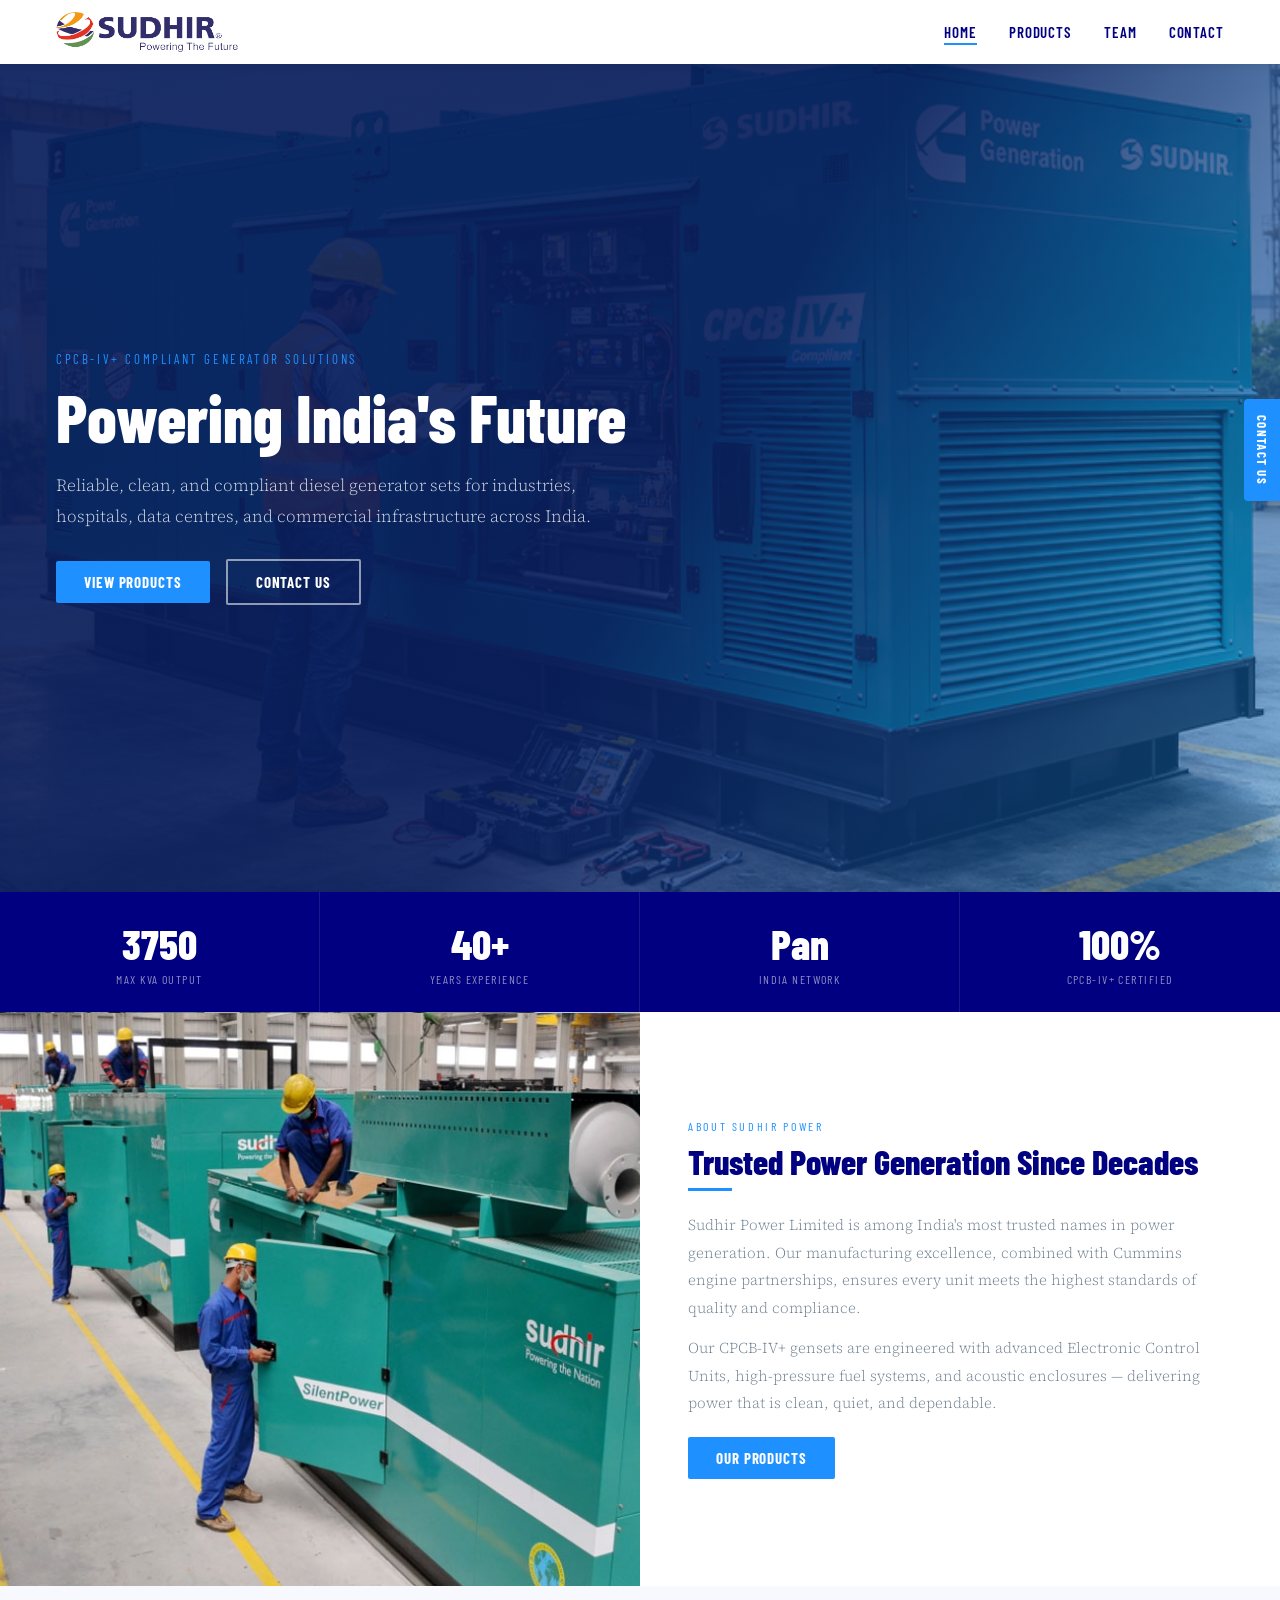
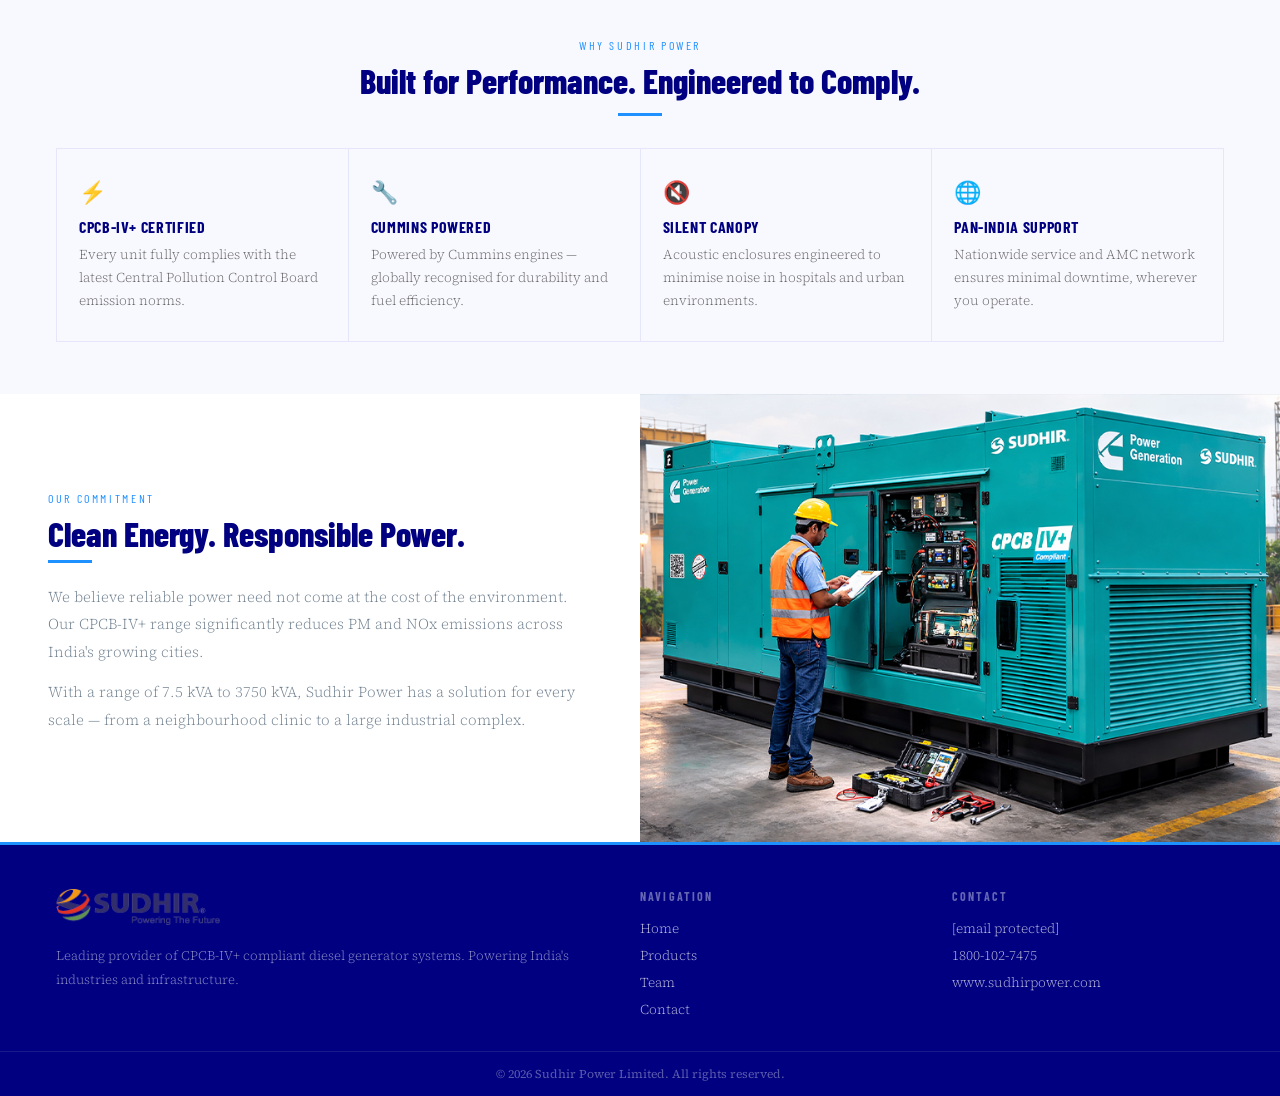
<file: index.html>
<!DOCTYPE html>
<html lang="en">
<head>
  <title>Sudhir Power | Home</title>
  <meta name="viewport" content="width=device-width,initial-scale=1.0">
  <link rel="icon" type="image/png" href="4.png">
  <link href="https://fonts.googleapis.com/css2?family=Barlow+Condensed:wght@400;600;700;800&family=Source+Serif+4:ital,wght@0,300;0,400;0,600;1,300&display=swap" rel="stylesheet">
  <link rel="stylesheet" href="style.css">
  <style>
    .hero {
      height: 92vh; margin-top: 64px;
      background: linear-gradient(120deg, rgba(10,31,92,.93) 52%, rgba(26,143,227,.45)),
                  url('1.jpg') center/cover no-repeat;
      display: flex; align-items: center; padding: 0 56px;
    }
    .hero-label { font-family: 'Barlow Condensed', sans-serif; font-size: 13px; letter-spacing: .2em; text-transform: uppercase; color: var(--accent); margin-bottom: 14px; }
    .hero h1 { font-size: 66px; margin-bottom: 18px; }
    .hero p { font-size: 17px; color: rgba(255,255,255,.82); line-height: 1.78; font-weight: 300; max-width: 600px; margin-bottom: 28px; }
    .btn-out { background: transparent; border: 2px solid rgba(255,255,255,.55); margin-left: 12px; }
    .btn-out:hover { background: rgba(255,255,255,.08); }
    .stats { display: grid; grid-template-columns: repeat(4,1fr); background: var(--navy); }
    .stat { padding: 26px 16px; text-align: center; border-right: 1px solid rgba(255,255,255,.1); }
    .stat:last-child { border-right: none; }
    .stat-n { font-family: 'Barlow Condensed', sans-serif; font-size: 42px; font-weight: 800; color: #fff; }
    .stat-l { font-family: 'Barlow Condensed', sans-serif; font-size: 12px; letter-spacing: .12em; text-transform: uppercase; color: rgba(255,255,255,.55); margin-top: 4px; }
    .grid4 { display: grid; grid-template-columns: repeat(4,1fr); border-top: 1px solid var(--border); border-left: 1px solid var(--border); }
    @media (max-width: 800px) {
      .hero { padding: 0 22px; }
      .hero h1 { font-size: 40px; }
      .stats { grid-template-columns: 1fr 1fr; }
      .grid4 { grid-template-columns: 1fr 1fr; }
    }
  </style>
</head>
<body>

  <nav>
    <img src="3.png" alt="Sudhir Power">
    <ul>
      <li><a href="index.html" class="active">Home</a></li>
      <li><a href="products.html">Products</a></li>
      <li><a href="team.html">Team</a></li>
      <li><a href="contact.html">Contact</a></li>
    </ul>
  </nav>

  <div class="hero">
    <div>
      <div class="hero-label">CPCB-IV+ Compliant Generator Solutions</div>
      <h1>Powering India's Future</h1>
      <p>Reliable, clean, and compliant diesel generator sets for industries, hospitals, data centres, and commercial infrastructure across India.</p>
      <a href="products.html" class="btn">View Products</a>
      <a href="contact.html" class="btn btn-out">Contact Us</a>
    </div>
  </div>

  <div class="stats">
    <div class="stat"><div class="stat-n">3750</div><div class="stat-l">Max kVA Output</div></div>
    <div class="stat"><div class="stat-n">40+</div><div class="stat-l">Years Experience</div></div>
    <div class="stat"><div class="stat-n">Pan</div><div class="stat-l">India Network</div></div>
    <div class="stat"><div class="stat-n">100%</div><div class="stat-l">CPCB-IV+ Certified</div></div>
  </div>

  <div class="two">
    <img src="2.jpg" alt="Manufacturing">
    <div class="col">
      <div class="lbl">About Sudhir Power</div>
      <h2>Trusted Power Generation Since Decades</h2>
      <div class="bar" style="margin-bottom:20px;"></div>
      <p>Sudhir Power Limited is among India's most trusted names in power generation. Our manufacturing excellence, combined with Cummins engine partnerships, ensures every unit meets the highest standards of quality and compliance.</p>
      <p>Our CPCB-IV+ gensets are engineered with advanced Electronic Control Units, high-pressure fuel systems, and acoustic enclosures — delivering power that is clean, quiet, and dependable.</p>
      <a href="products.html" class="btn" style="align-self:flex-start; margin-top:8px;">Our Products</a>
    </div>
  </div>

  <div class="sec off">
    <div class="sec-hd">
      <div class="lbl">Why Sudhir Power</div>
      <h2>Built for Performance. Engineered to Comply.</h2>
      <div class="bar" style="margin:12px auto 0;"></div>
    </div>
    <div class="grid4">
      <div class="gc"><div class="gc-icon">⚡</div><h3>CPCB-IV+ Certified</h3><p>Every unit fully complies with the latest Central Pollution Control Board emission norms.</p></div>
      <div class="gc"><div class="gc-icon">🔧</div><h3>Cummins Powered</h3><p>Powered by Cummins engines — globally recognised for durability and fuel efficiency.</p></div>
      <div class="gc"><div class="gc-icon">🔇</div><h3>Silent Canopy</h3><p>Acoustic enclosures engineered to minimise noise in hospitals and urban environments.</p></div>
      <div class="gc"><div class="gc-icon">🌐</div><h3>Pan-India Support</h3><p>Nationwide service and AMC network ensures minimal downtime, wherever you operate.</p></div>
    </div>
  </div>

  <div class="two">
    <div class="col">
      <div class="lbl">Our Commitment</div>
      <h2>Clean Energy. Responsible Power.</h2>
      <div class="bar" style="margin-bottom:20px;"></div>
      <p>We believe reliable power need not come at the cost of the environment. Our CPCB-IV+ range significantly reduces PM and NOx emissions across India's growing cities.</p>
      <p>With a range of 7.5 kVA to 3750 kVA, Sudhir Power has a solution for every scale — from a neighbourhood clinic to a large industrial complex.</p>
    </div>
    <img src="1.jpg" alt="CPCB IV+ Generator">
  </div>

  <footer>
    <div class="ft">
      <div class="ft-brand">
        <img src="3.png" alt="Sudhir Power">
        <p>Leading provider of CPCB-IV+ compliant diesel generator systems. Powering India's industries and infrastructure.</p>
      </div>
      <div class="ft-col">
        <h4>Navigation</h4>
        <a href="index.html">Home</a>
        <a href="products.html">Products</a>
        <a href="team.html">Team</a>
        <a href="contact.html">Contact</a>
      </div>
      <div class="ft-col">
        <h4>Contact</h4>
        <p><a href="/cdn-cgi/l/email-protection" class="__cf_email__" data-cfemail="c1a8afa7ae81b2b4a5a9a8b3b1aeb6a4b3efa2aeac">[email&#160;protected]</a></p>
        <p>1800-102-7475</p>
        <p>www.sudhirpower.com</p>
      </div>
    </div>
    <div class="fb">© 2026 Sudhir Power Limited. All rights reserved.</div>
  </footer>

  <a class="sticky" href="contact.html">Contact Us</a>

<script>
    const statEls  = document.querySelectorAll(".stat-n");
    const statData = [
      { end: 3750, suffix: "" },
      { end: 40,   suffix: "+" },
      { end: 0,    suffix: "", display: "Pan" },
      { end: 100,  suffix: "%" }
    ];
    for (let i = 0; i < statEls.length; i++) {
      const item = statData[i];
      if (item.display !== undefined) continue;
      let count = 0;
      const step = Math.ceil(item.end / 60);
      const timer = setInterval(() => {
        count += step;
        if (count >= item.end) { count = item.end; clearInterval(timer); }
        statEls[i].textContent = count + item.suffix;
      }, 20);
    }
  </script>

</body>
</html>
</file>
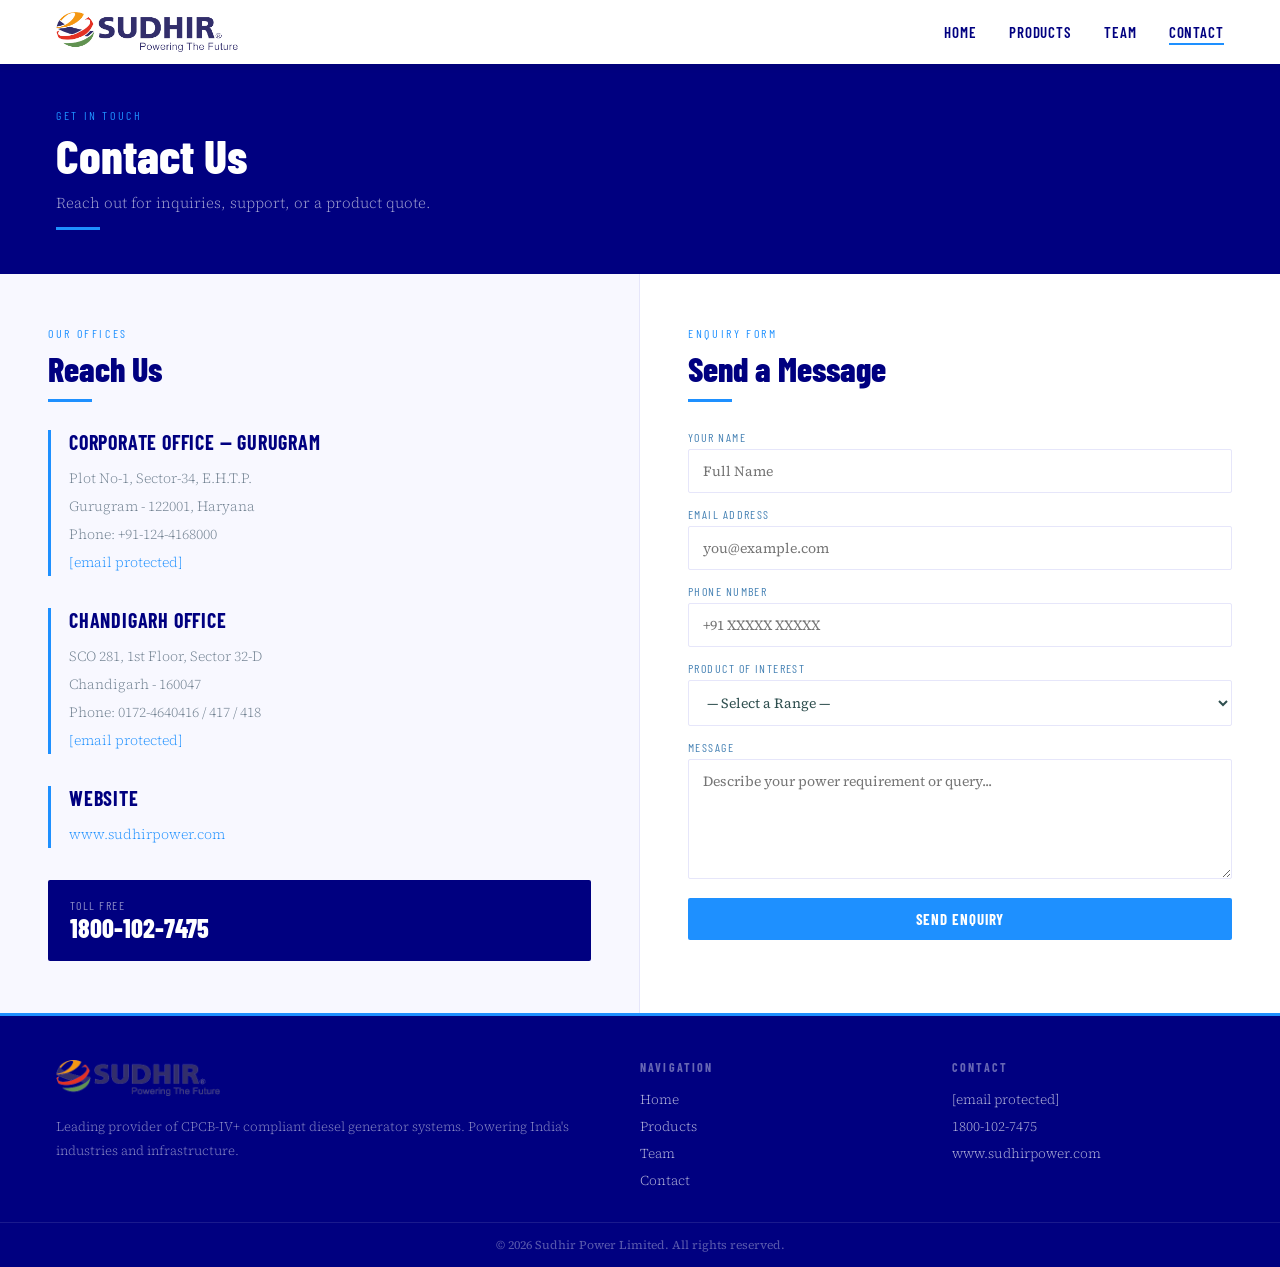
<file: contact.html>
<!DOCTYPE html>
<html lang="en">
<head>
  <title>Sudhir Power | Contact</title>
  <meta name="viewport" content="width=device-width,initial-scale=1.0">
  <link rel="icon" type="image/png" href="4.png">
  <link href="https://fonts.googleapis.com/css2?family=Barlow+Condensed:wght@400;600;700;800&family=Source+Serif+4:ital,wght@0,300;0,400;0,600;1,300&display=swap" rel="stylesheet">
  <link rel="stylesheet" href="style.css">
  <style>
    .contact-body { display: grid; grid-template-columns: 1fr 1fr; }
    .offices { padding: 52px 48px; background: var(--off); border-right: 1px solid var(--border); }
    .office-block { border-left: 3px solid var(--accent); padding-left: 18px; margin-bottom: 32px; }
    .office-block h3 { font-family: 'Barlow Condensed', sans-serif; font-size: 20px; font-weight: 700; color: var(--navy); margin-bottom: 10px; text-transform: uppercase; letter-spacing: .04em; }
    .office-block p { font-size: 14px; line-height: 2; font-weight: 300; color: slategray; }
    .office-block a { color: var(--accent); text-decoration: none; font-size: 14px; }
    .hotline { display: flex; align-items: center; gap: 14px; background: var(--navy); padding: 18px 22px; border-radius: 2px; margin-top: 8px; }
    .hotline-num { font-family: 'Barlow Condensed', sans-serif; font-size: 26px; font-weight: 800; color: #fff; }
    .hotline-lbl { font-family: 'Barlow Condensed', sans-serif; font-size: 12px; letter-spacing: .12em; text-transform: uppercase; color: rgba(255,255,255,.55); }
    .form-side { padding: 52px 48px; }
    .form-side label { font-family: 'Barlow Condensed', sans-serif; font-size: 12px; letter-spacing: .12em; text-transform: uppercase; color: steelblue; display: block; margin-bottom: 5px; }
    .form-side input, .form-side textarea, .form-side select {
      width: 100%; padding: 11px 14px; border: 1px solid var(--border); border-radius: 2px;
      font-family: 'Source Serif 4', serif; font-size: 14px; color: var(--text);
      background: #fff; margin-bottom: 14px; outline: none; transition: border-color .2s;
    }
    .form-side input:focus, .form-side textarea:focus, .form-side select:focus { border-color: var(--accent); }
    .form-side textarea { height: 120px; resize: vertical; }
    .btn { width: 100%; }
    @media (max-width: 800px) {
      .contact-body { grid-template-columns: 1fr; }
      .offices, .form-side { padding: 36px 20px; }
    }
  </style>
</head>
<body>

  <nav>
    <img src="3.png" alt="Sudhir Power">
    <ul>
      <li><a href="index.html">Home</a></li>
      <li><a href="products.html">Products</a></li>
      <li><a href="team.html">Team</a></li>
      <li><a href="contact.html" class="active">Contact</a></li>
    </ul>
  </nav>

  <div class="page-hero">
    <div class="lbl">Get In Touch</div>
    <h1>Contact Us</h1>
    <p class="ph-sub">Reach out for inquiries, support, or a product quote.</p>
    <div class="ph-bar"></div>
  </div>

  <div class="contact-body">

    <div class="offices">
      <div class="lbl">Our Offices</div>
      <h2>Reach Us</h2>
      <div class="bar" style="margin:10px 0 28px;"></div>

      <div class="office-block">
        <h3>Corporate Office — Gurugram</h3>
        <p>Plot No-1, Sector-34, E.H.T.P.<br>Gurugram - 122001, Haryana<br>Phone: +91-124-4168000<br><a href="/cdn-cgi/l/email-protection#670e090108271412030f0e1517081002154904080a"><span class="__cf_email__" data-cfemail="aec7c0c8c1eedddbcac6c7dcdec1d9cbdc80cdc1c3">[email&#160;protected]</span></a></p>
      </div>
      <div class="office-block">
        <h3>Chandigarh Office</h3>
        <p>SCO 281, 1st Floor, Sector 32-D<br>Chandigarh - 160047<br>Phone: 0172-4640416 / 417 / 418<br><a href="/cdn-cgi/l/email-protection#94f7fcf5faf0fdf3f5e6fcd4e7e1f0fcfde6e4fbe3f1e6baf7fbf9"><span class="__cf_email__" data-cfemail="02616a636c666b6563706a427177666a6b70726d7567702c616d6f">[email&#160;protected]</span></a></p>
      </div>
      <div class="office-block">
        <h3>Website</h3>
        <p><a href="http://www.sudhirpower.com" target="_blank">www.sudhirpower.com</a></p>
      </div>

      <div class="hotline">
        <div>
          <div class="hotline-lbl">Toll Free</div>
          <div class="hotline-num">1800-102-7475</div>
        </div>
      </div>
    </div>

    <div class="form-side">
      <div class="lbl">Enquiry Form</div>
      <h2>Send a Message</h2>
      <div class="bar" style="margin:10px 0 28px;"></div>

      <label>Your Name</label>
      <input type="text" placeholder="Full Name">
      <label>Email Address</label>
      <input type="email" placeholder="you@example.com">
      <label>Phone Number</label>
      <input type="tel" placeholder="+91 XXXXX XXXXX">
      <label>Product of Interest</label>
      <select>
        <option value="">— Select a Range —</option>
        <option>7.5 - 63 kVA (Small / Residential)</option>
        <option>82.5 - 250 kVA (Commercial)</option>
        <option>320 - 750 kVA (Industrial)</option>
        <option>1000 - 3750 kVA (Heavy Industrial)</option>
        <option>Service / AMC Enquiry</option>
      </select>
      <label>Message</label>
      <textarea placeholder="Describe your power requirement or query..."></textarea>
      <button class="btn" type="button" onclick="handleSubmit()">Send Enquiry</button>

<script>
  function handleSubmit() {
    alert("✅ Thank you! Your enquiry has been submitted successfully.\nOur team will get back to you shortly.");
  }
</script>
    </div>

  </div>

  <footer>
    <div class="ft">
      <div class="ft-brand">
        <img src="3.png" alt="Sudhir Power">
        <p>Leading provider of CPCB-IV+ compliant diesel generator systems. Powering India's industries and infrastructure.</p>
      </div>
      <div class="ft-col">
        <h4>Navigation</h4>
        <a href="index.html">Home</a>
        <a href="products.html">Products</a>
        <a href="team.html">Team</a>
        <a href="contact.html">Contact</a>
      </div>
      <div class="ft-col">
        <h4>Contact</h4>
        <p><a href="/cdn-cgi/l/email-protection" class="__cf_email__" data-cfemail="10797e767f50636574787962607f6775623e737f7d">[email&#160;protected]</a></p>
        <p>1800-102-7475</p>
        <p>www.sudhirpower.com</p>
       </div>
    </div>
    <div class="fb">© 2026 Sudhir Power Limited. All rights reserved.</div>
  </footer>

</body>
</html>
</file>
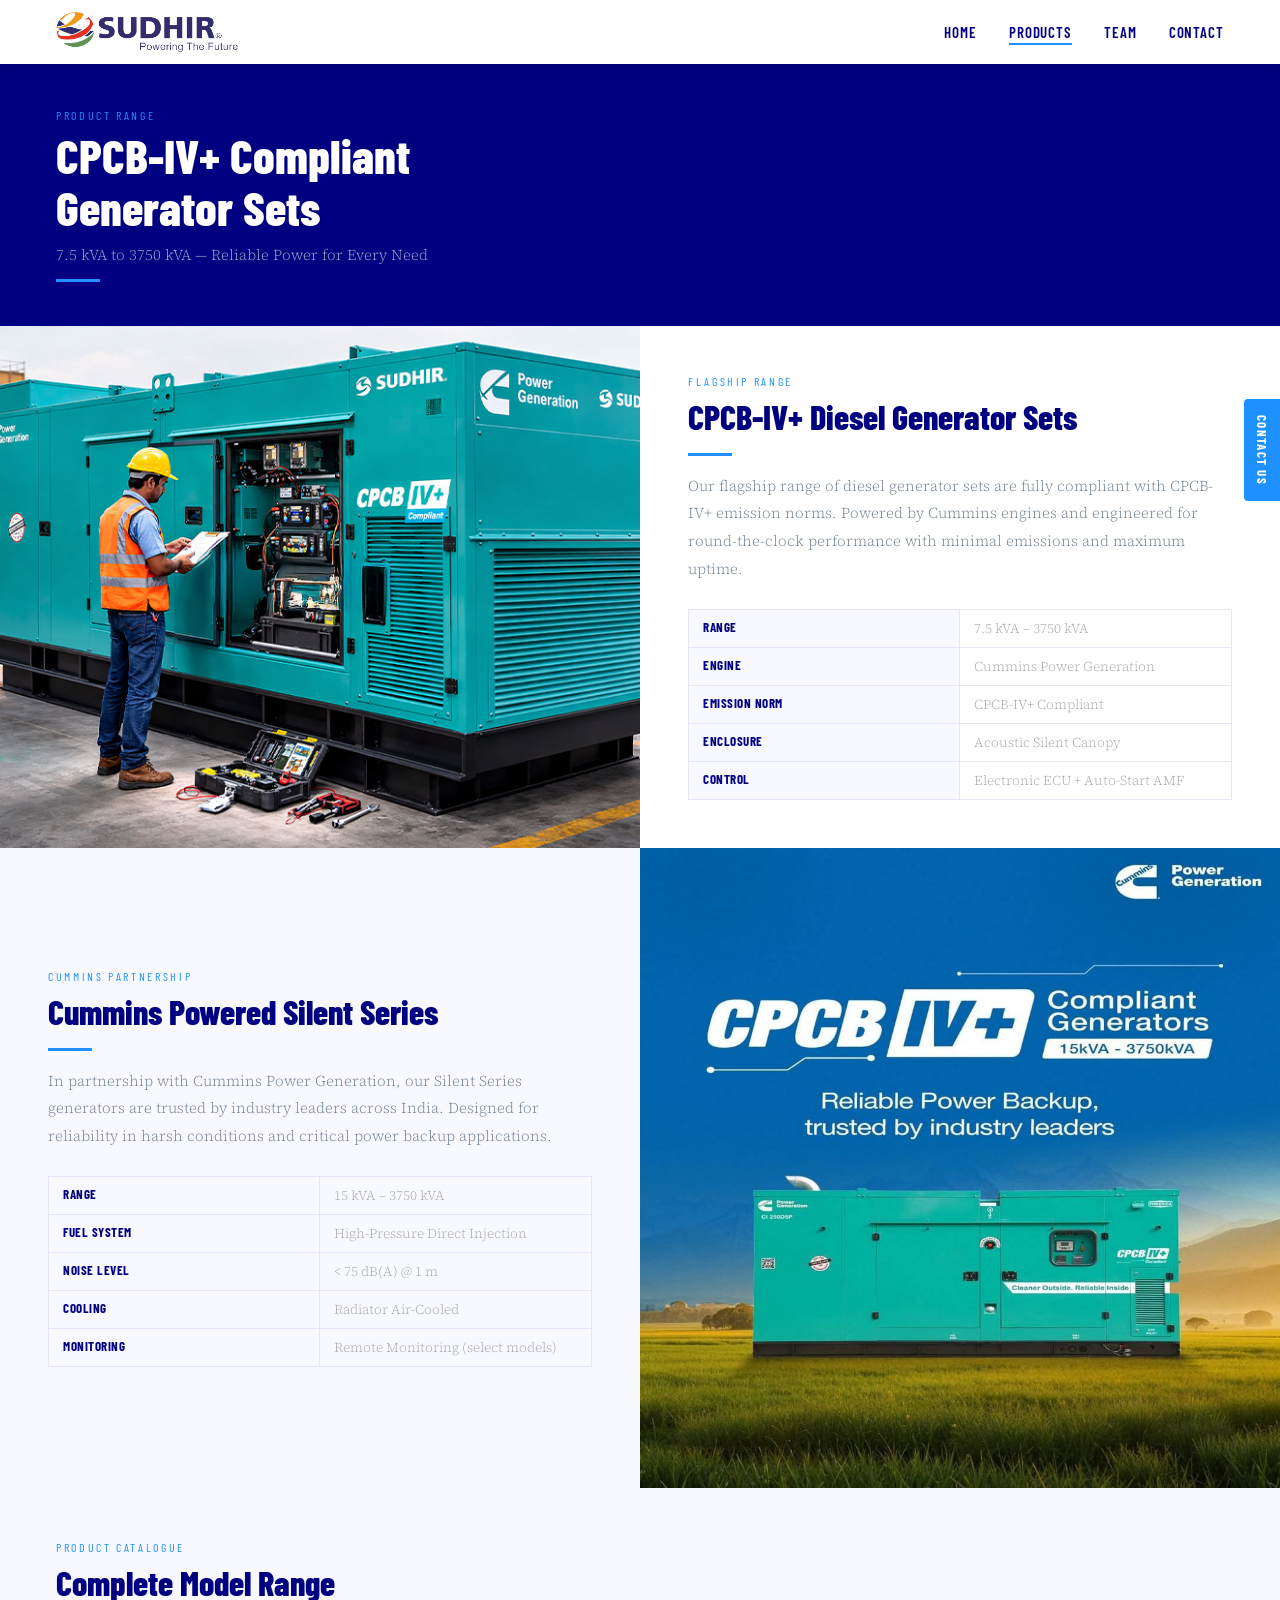
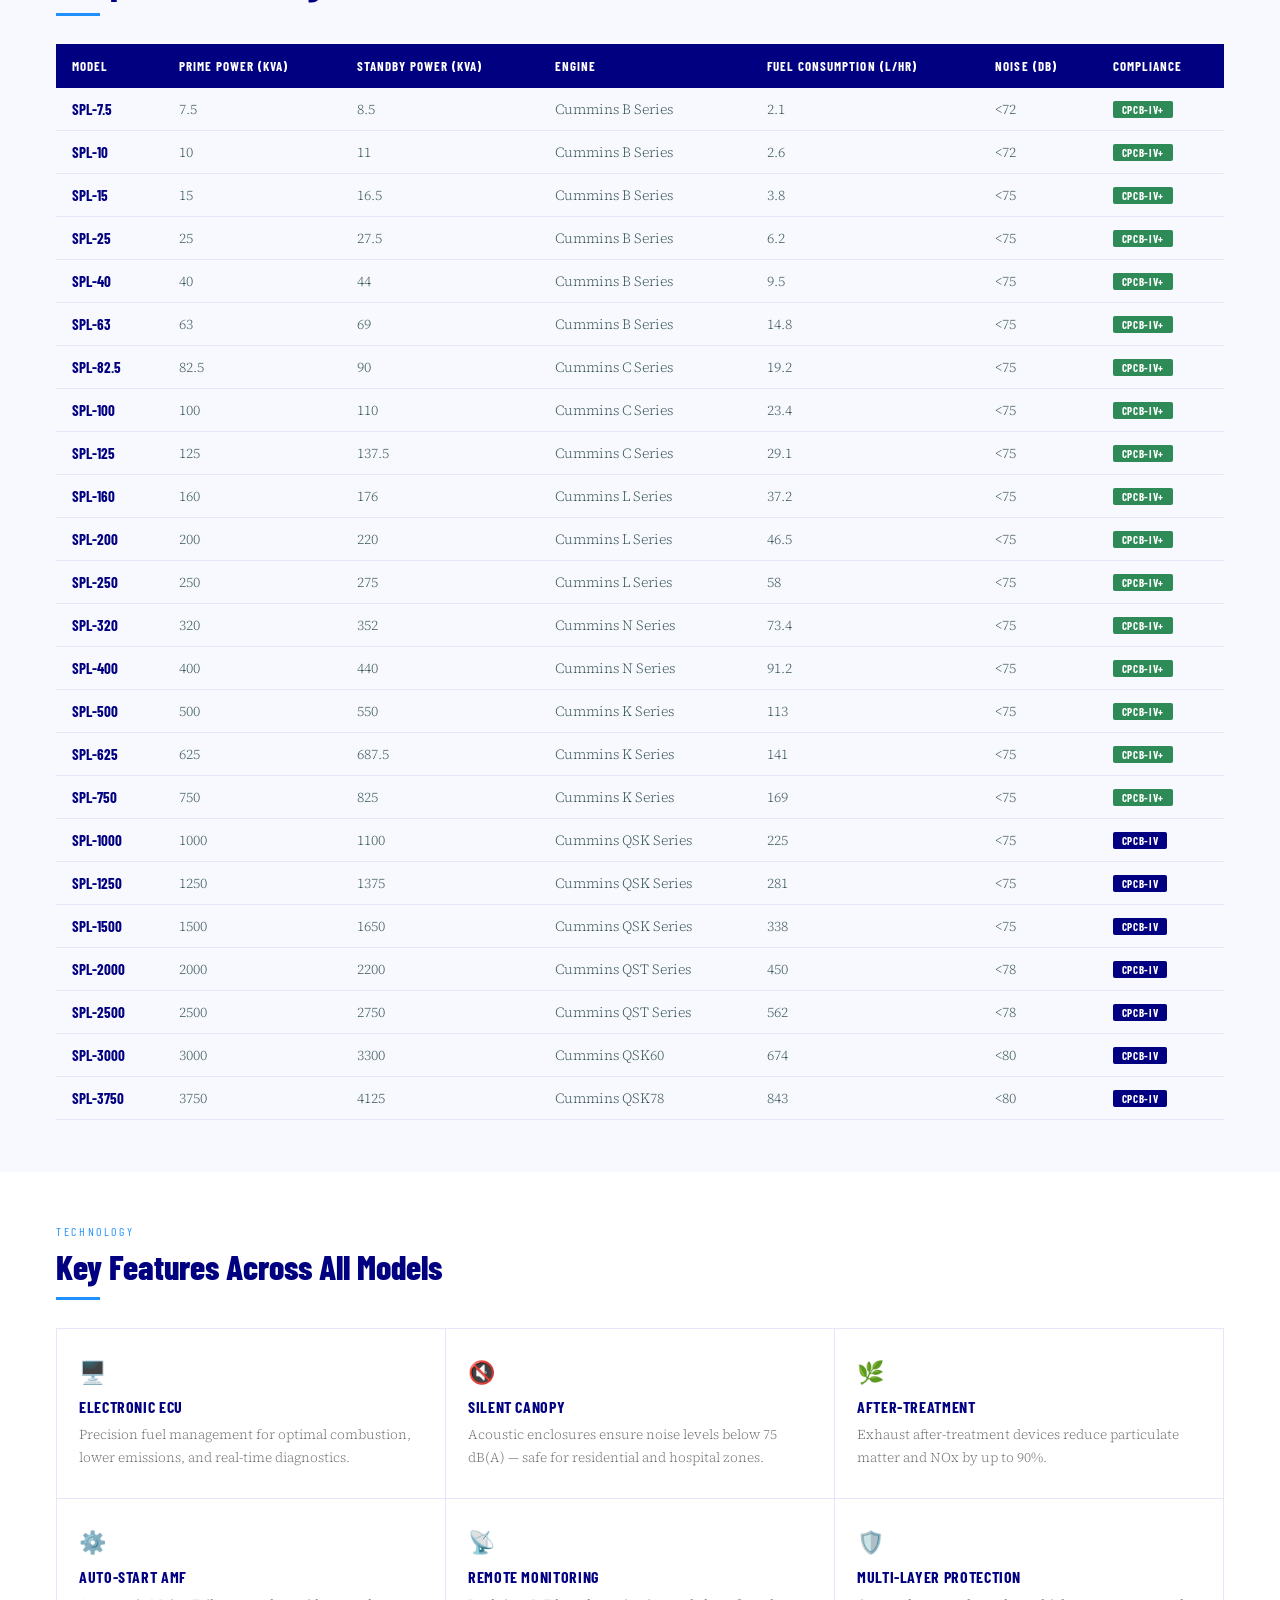
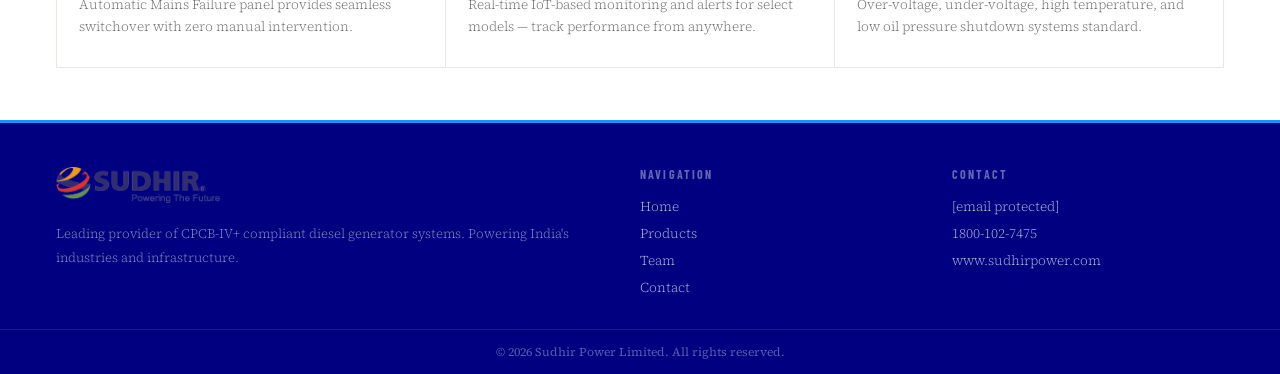
<file: products.html>
<!DOCTYPE html>
<html lang="en">
<head>
  <title>Sudhir Power | Products</title>
  <meta name="viewport" content="width=device-width,initial-scale=1.0">
  <link rel="icon" type="image/png" href="4.png">
  <link href="https://fonts.googleapis.com/css2?family=Barlow+Condensed:wght@400;600;700;800&family=Source+Serif+4:ital,wght@0,300;0,400;0,600;1,300&display=swap" rel="stylesheet">
  <link rel="stylesheet" href="style.css">
  <style>
    /* Spec table */
    .spec-list { margin-top: 14px; border: 1px solid var(--border); }
    .spec-row { display: grid; grid-template-columns: 1fr 1fr; border-bottom: 1px solid var(--border); }
    .spec-row:last-child { border-bottom: none; }
    .spec-key { padding: 9px 14px; font-family: 'Barlow Condensed', sans-serif; font-size: 13px; font-weight: 700; letter-spacing: .04em; text-transform: uppercase; background: var(--off); color: var(--navy); border-right: 1px solid var(--border); }
    .spec-val { padding: 9px 14px; font-size: 13.5px; color: darkgray; font-weight: 300; }

    /* Catalogue table */
    .cat-wrap { overflow-x: auto; }
    table { width: 100%; border-collapse: collapse; font-size: 14px; }
    thead { background: var(--navy); }
    thead th { font-family: 'Barlow Condensed', sans-serif; font-size: 13px; font-weight: 700; letter-spacing: .08em; text-transform: uppercase; color: #fff; padding: 14px 16px; text-align: left; white-space: nowrap; }
    tbody tr:nth-child(even) { background: var(--off); }
    tbody tr:hover { background: aliceblue; }
    tbody td { padding: 11px 16px; border-bottom: 1px solid var(--border); font-weight: 300; white-space: nowrap; }
    tbody td:first-child { font-family: 'Barlow Condensed', sans-serif; font-weight: 700; font-size: 15px; color: var(--navy); }

    /* Feature grid */
    .grid3 { display: grid; grid-template-columns: repeat(3,1fr); border-top: 1px solid var(--border); border-left: 1px solid var(--border); }
    @media (max-width: 800px) { .grid3 { grid-template-columns: 1fr 1fr; } }
  </style>
</head>
<body>

  <nav>
    <img src="3.png" alt="Sudhir Power">
    <ul>
      <li><a href="index.html">Home</a></li>
      <li><a href="products.html" class="active">Products</a></li>
      <li><a href="team.html">Team</a></li>
      <li><a href="contact.html">Contact</a></li>
    </ul>
  </nav>

  <div class="page-hero">
    <div class="lbl">Product Range</div>
    <h1>CPCB-IV+ Compliant<br>Generator Sets</h1>
    <p class="ph-sub">7.5 kVA to 3750 kVA — Reliable Power for Every Need</p>
    <div class="ph-bar"></div>
  </div>

  <div class="two">
    <img src="1.jpg" alt="CPCB IV+ Generator">
    <div class="col">
      <div class="lbl">Flagship Range</div>
      <h2>CPCB-IV+ Diesel Generator Sets</h2>
      <div class="bar" style="margin:10px 0 16px;"></div>
      <p>Our flagship range of diesel generator sets are fully compliant with CPCB-IV+ emission norms. Powered by Cummins engines and engineered for round-the-clock performance with minimal emissions and maximum uptime.</p>
      <div class="spec-list">
        <div class="spec-row"><div class="spec-key">Range</div><div class="spec-val">7.5 kVA – 3750 kVA</div></div>
        <div class="spec-row"><div class="spec-key">Engine</div><div class="spec-val">Cummins Power Generation</div></div>
        <div class="spec-row"><div class="spec-key">Emission Norm</div><div class="spec-val">CPCB-IV+ Compliant</div></div>
        <div class="spec-row"><div class="spec-key">Enclosure</div><div class="spec-val">Acoustic Silent Canopy</div></div>
        <div class="spec-row"><div class="spec-key">Control</div><div class="spec-val">Electronic ECU + Auto-Start AMF</div></div>
      </div>
    </div>
  </div>

  <div class="two">
    <div class="col off">
      <div class="lbl">Cummins Partnership</div>
      <h2>Cummins Powered Silent Series</h2>
      <div class="bar" style="margin:10px 0 16px;"></div>
      <p>In partnership with Cummins Power Generation, our Silent Series generators are trusted by industry leaders across India. Designed for reliability in harsh conditions and critical power backup applications.</p>
      <div class="spec-list">
        <div class="spec-row"><div class="spec-key">Range</div><div class="spec-val">15 kVA – 3750 kVA</div></div>
        <div class="spec-row"><div class="spec-key">Fuel System</div><div class="spec-val">High-Pressure Direct Injection</div></div>
        <div class="spec-row"><div class="spec-key">Noise Level</div><div class="spec-val">&lt; 75 dB(A) @ 1 m</div></div>
        <div class="spec-row"><div class="spec-key">Cooling</div><div class="spec-val">Radiator Air-Cooled</div></div>
        <div class="spec-row"><div class="spec-key">Monitoring</div><div class="spec-val">Remote Monitoring (select models)</div></div>
      </div>
    </div>
    <img src="5.jpeg" alt="Cummins Powered Range">
  </div>

  <div class="sec off">
    <div class="lbl">Product Catalogue</div>
    <h2>Complete Model Range</h2>
    <div class="bar" style="margin:10px 0 28px;"></div>
    <div class="cat-wrap">
      <table>
        <thead>
          <tr><th>Model</th><th>Prime Power (kVA)</th><th>Standby Power (kVA)</th><th>Engine</th><th>Fuel Consumption (L/hr)</th><th>Noise (dB)</th><th>Compliance</th></tr>
        </thead>
        <tbody id="catalogue-body"></tbody>
      </table>
    </div>
  </div>

  <div class="sec">
    <div class="lbl">Technology</div>
    <h2>Key Features Across All Models</h2>
    <div class="bar" style="margin:10px 0 28px;"></div>
    <div class="grid3">
      <div class="gc"><div class="gc-icon">🖥️</div><h3>Electronic ECU</h3><p>Precision fuel management for optimal combustion, lower emissions, and real-time diagnostics.</p></div>
      <div class="gc"><div class="gc-icon">🔇</div><h3>Silent Canopy</h3><p>Acoustic enclosures ensure noise levels below 75 dB(A) — safe for residential and hospital zones.</p></div>
      <div class="gc"><div class="gc-icon">🌿</div><h3>After-Treatment</h3><p>Exhaust after-treatment devices reduce particulate matter and NOx by up to 90%.</p></div>
      <div class="gc"><div class="gc-icon">⚙️</div><h3>Auto-Start AMF</h3><p>Automatic Mains Failure panel provides seamless switchover with zero manual intervention.</p></div>
      <div class="gc"><div class="gc-icon">📡</div><h3>Remote Monitoring</h3><p>Real-time IoT-based monitoring and alerts for select models — track performance from anywhere.</p></div>
      <div class="gc"><div class="gc-icon">🛡️</div><h3>Multi-Layer Protection</h3><p>Over-voltage, under-voltage, high temperature, and low oil pressure shutdown systems standard.</p></div>
    </div>
  </div>

  <footer>
    <div class="ft">
      <div class="ft-brand">
        <img src="3.png" alt="Sudhir Power">
        <p>Leading provider of CPCB-IV+ compliant diesel generator systems. Powering India's industries and infrastructure.</p>
      </div>
      <div class="ft-col">
        <h4>Navigation</h4>
        <a href="index.html">Home</a>
        <a href="products.html">Products</a>
        <a href="team.html">Team</a>
        <a href="contact.html">Contact</a>
      </div>
      <div class="ft-col">
        <h4>Contact</h4>
        <p><a href="/cdn-cgi/l/email-protection" class="__cf_email__" data-cfemail="fa93949c95ba898f9e9293888a958d9f88d4999597">[email&#160;protected]</a></p>
        <p>1800-102-7475</p>
        <p>www.sudhirpower.com</p>
      </div>
    </div>
        <div class="fb">© 2026 Sudhir Power Limited. All rights reserved.</div>
  </footer>

  <a class="sticky" href="contact.html">Contact Us</a>

  <script>
    const products = [
      { model: "SPL-7.5",   prime: 7.5,   standby: 8.5,   engine: "Cummins B Series",   fuel: 2.1,   noise: 72, compliance: "CPCB-IV+" },
      { model: "SPL-10",    prime: 10,    standby: 11,    engine: "Cummins B Series",   fuel: 2.6,   noise: 72, compliance: "CPCB-IV+" },
      { model: "SPL-15",    prime: 15,    standby: 16.5,  engine: "Cummins B Series",   fuel: 3.8,   noise: 75, compliance: "CPCB-IV+" },
      { model: "SPL-25",    prime: 25,    standby: 27.5,  engine: "Cummins B Series",   fuel: 6.2,   noise: 75, compliance: "CPCB-IV+" },
      { model: "SPL-40",    prime: 40,    standby: 44,    engine: "Cummins B Series",   fuel: 9.5,   noise: 75, compliance: "CPCB-IV+" },
      { model: "SPL-63",    prime: 63,    standby: 69,    engine: "Cummins B Series",   fuel: 14.8,  noise: 75, compliance: "CPCB-IV+" },
      { model: "SPL-82.5",  prime: 82.5,  standby: 90,    engine: "Cummins C Series",   fuel: 19.2,  noise: 75, compliance: "CPCB-IV+" },
      { model: "SPL-100",   prime: 100,   standby: 110,   engine: "Cummins C Series",   fuel: 23.4,  noise: 75, compliance: "CPCB-IV+" },
      { model: "SPL-125",   prime: 125,   standby: 137.5, engine: "Cummins C Series",   fuel: 29.1,  noise: 75, compliance: "CPCB-IV+" },
      { model: "SPL-160",   prime: 160,   standby: 176,   engine: "Cummins L Series",   fuel: 37.2,  noise: 75, compliance: "CPCB-IV+" },
      { model: "SPL-200",   prime: 200,   standby: 220,   engine: "Cummins L Series",   fuel: 46.5,  noise: 75, compliance: "CPCB-IV+" },
      { model: "SPL-250",   prime: 250,   standby: 275,   engine: "Cummins L Series",   fuel: 58.0,  noise: 75, compliance: "CPCB-IV+" },
      { model: "SPL-320",   prime: 320,   standby: 352,   engine: "Cummins N Series",   fuel: 73.4,  noise: 75, compliance: "CPCB-IV+" },
      { model: "SPL-400",   prime: 400,   standby: 440,   engine: "Cummins N Series",   fuel: 91.2,  noise: 75, compliance: "CPCB-IV+" },
      { model: "SPL-500",   prime: 500,   standby: 550,   engine: "Cummins K Series",   fuel: 113.0, noise: 75, compliance: "CPCB-IV+" },
      { model: "SPL-625",   prime: 625,   standby: 687.5, engine: "Cummins K Series",   fuel: 141.0, noise: 75, compliance: "CPCB-IV+" },
      { model: "SPL-750",   prime: 750,   standby: 825,   engine: "Cummins K Series",   fuel: 169.0, noise: 75, compliance: "CPCB-IV+" },
      { model: "SPL-1000",  prime: 1000,  standby: 1100,  engine: "Cummins QSK Series", fuel: 225.0, noise: 75, compliance: "CPCB-IV"  },
      { model: "SPL-1250",  prime: 1250,  standby: 1375,  engine: "Cummins QSK Series", fuel: 281.0, noise: 75, compliance: "CPCB-IV"  },
      { model: "SPL-1500",  prime: 1500,  standby: 1650,  engine: "Cummins QSK Series", fuel: 338.0, noise: 75, compliance: "CPCB-IV"  },
      { model: "SPL-2000",  prime: 2000,  standby: 2200,  engine: "Cummins QST Series", fuel: 450.0, noise: 78, compliance: "CPCB-IV"  },
      { model: "SPL-2500",  prime: 2500,  standby: 2750,  engine: "Cummins QST Series", fuel: 562.0, noise: 78, compliance: "CPCB-IV"  },
      { model: "SPL-3000",  prime: 3000,  standby: 3300,  engine: "Cummins QSK60",      fuel: 674.0, noise: 80, compliance: "CPCB-IV"  },
      { model: "SPL-3750",  prime: 3750,  standby: 4125,  engine: "Cummins QSK78",      fuel: 843.0, noise: 80, compliance: "CPCB-IV"  },
    ];

    const tbody = document.getElementById("catalogue-body");
    tbody.innerHTML = products.map(p => {
      const isPlus = p.compliance === "CPCB-IV+";
      const badge = `<span class="badge${isPlus ? " green" : ""}">${p.compliance}</span>`;
      return `<tr>
        <td>${p.model}</td>
        <td>${p.prime}</td>
        <td>${p.standby}</td>
        <td>${p.engine}</td>
        <td>${p.fuel}</td>
        <td>&lt;${p.noise}</td>
        <td>${badge}</td>
      </tr>`;
    }).join("");
  </script>

</body>
</html>
</file>
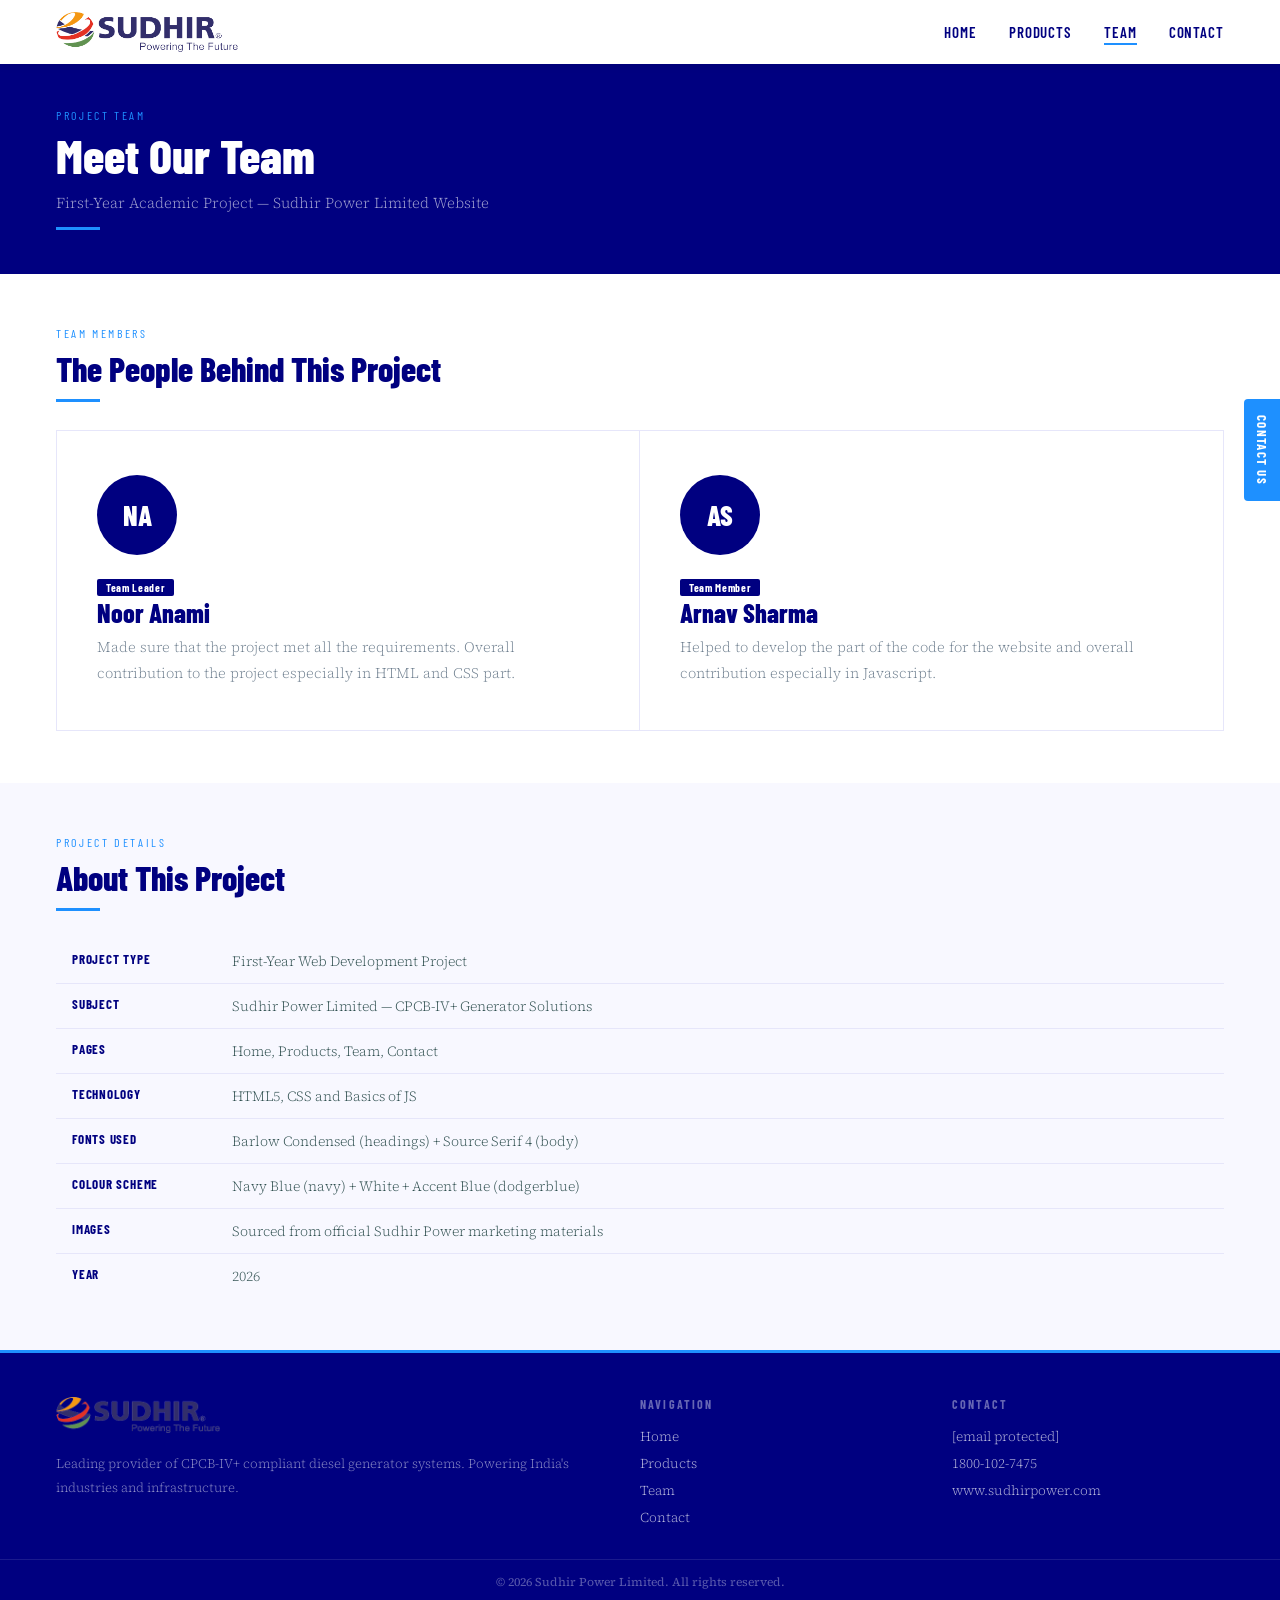
<file: team.html>
<!DOCTYPE html>
<html lang="en">
<head>
  <title>Sudhir Power | Team</title>
  <meta name="viewport" content="width=device-width,initial-scale=1.0">
  <link rel="icon" type="image/png" href="4.png">
  <link href="https://fonts.googleapis.com/css2?family=Barlow+Condensed:wght@400;600;700;800&family=Source+Serif+4:ital,wght@0,300;0,400;0,600;1,300&display=swap" rel="stylesheet">
  <link rel="stylesheet" href="style.css">
  <style>
    .team-grid { display: grid; grid-template-columns: 1fr 1fr; border: 1px solid var(--border); }
    .member { padding: 44px 40px; border-right: 1px solid var(--border); }
    .member:last-child { border-right: none; }
    .avatar {
      width: 80px; height: 80px; border-radius: 50%;
      background: var(--navy); display: flex; align-items: center; justify-content: center;
      font-family: 'Barlow Condensed', sans-serif; font-size: 28px; font-weight: 800;
      color: #fff; margin-bottom: 20px;
    }
    .member h3 { font-family: 'Barlow Condensed', sans-serif; font-size: 26px; font-weight: 800; color: var(--navy); margin-bottom: 6px; }
    .member p { font-size: 14.5px; line-height: 1.8; color: slategray; font-weight: 300; }
    .proj-table { width: 100%; border-collapse: collapse; margin-top: 8px; }
    .proj-table tr { border-bottom: 1px solid var(--border); }
    .proj-table tr:last-child { border-bottom: none; }
    .proj-table td { padding: 12px 16px; font-size: 14px; font-weight: 300; vertical-align: top; }
    .proj-table td:first-child { font-family: 'Barlow Condensed', sans-serif; font-weight: 700; font-size: 13px; letter-spacing: .06em; text-transform: uppercase; color: var(--navy); background: var(--off); width: 160px; white-space: nowrap; }
    @media (max-width: 800px) {
      .team-grid { grid-template-columns: 1fr; }
      .member { border-right: none; border-bottom: 1px solid var(--border); }
    }
  </style>
</head>
<body>

  <nav>
    <img src="3.png" alt="Sudhir Power">
    <ul>
      <li><a href="index.html">Home</a></li>
      <li><a href="products.html">Products</a></li>
      <li><a href="team.html" class="active">Team</a></li>
      <li><a href="contact.html">Contact</a></li>
    </ul>
  </nav>

  <div class="page-hero">
    <div class="lbl">Project Team</div>
    <h1>Meet Our Team</h1>
    <p class="ph-sub">First-Year Academic Project — Sudhir Power Limited Website</p>
    <div class="ph-bar"></div>
  </div>

  <div class="sec">
    <div class="lbl">Team Members</div>
    <h2>The People Behind This Project</h2>
    <div class="bar" style="margin:10px 0 28px;"></div>
    <div class="team-grid">
      <div class="member">
        <div class="avatar">NA</div>
        <span class="badge">Team Leader</span>
        <h3>Noor Anami</h3>
        <p>Made sure that the project met all the requirements. Overall contribution to the project especially in HTML and CSS part.</p>
      </div>
      <div class="member">
        <div class="avatar">AS</div>
        <span class="badge">Team Member</span>
        <h3>Arnav Sharma</h3>
        <p>Helped to develop the part of the code for the website and overall contribution especially in Javascript.</p>
      </div>
    </div>
  </div>

  <div class="sec off">
    <div class="lbl">Project Details</div>
    <h2>About This Project</h2>
    <div class="bar" style="margin:10px 0 28px;"></div>
    <table class="proj-table">
      <tr><td>Project Type</td><td>First-Year Web Development Project</td></tr>
      <tr><td>Subject</td><td>Sudhir Power Limited — CPCB-IV+ Generator Solutions</td></tr>
      <tr><td>Pages</td><td>Home, Products, Team, Contact</td></tr>
      <tr><td>Technology</td><td>HTML5, CSS and Basics of JS</td></tr>
      <tr><td>Fonts Used</td><td>Barlow Condensed (headings) + Source Serif 4 (body)</td></tr>
      <tr><td>Colour Scheme</td><td>Navy Blue (navy) + White + Accent Blue (dodgerblue)</td></tr>
      <tr><td>Images</td><td>Sourced from official Sudhir Power marketing materials</td></tr>
      <tr><td>Year</td><td>2026</td></tr>
    </table>
  </div>

  <footer>
    <div class="ft">
      <div class="ft-brand">
        <img src="3.png" alt="Sudhir Power">
        <p>Leading provider of CPCB-IV+ compliant diesel generator systems. Powering India's industries and infrastructure.</p>
      </div>
      <div class="ft-col">
        <h4>Navigation</h4>
        <a href="index.html">Home</a>
        <a href="products.html">Products</a>
        <a href="team.html">Team</a>
        <a href="contact.html">Contact</a>
      </div>
      <div class="ft-col">
        <h4>Contact</h4>
        <p><a href="/cdn-cgi/l/email-protection" class="__cf_email__" data-cfemail="b2dbdcd4ddf2c1c7d6dadbc0c2ddc5d7c09cd1dddf">[email&#160;protected]</a></p>
        <p>1800-102-7475</p>
        <p>www.sudhirpower.com</p>
      </div>
    </div>
   <div class="fb">© 2026 Sudhir Power Limited. All rights reserved.</div>
  </footer>

  <a class="sticky" href="contact.html">Contact Us</a>

</body>
</html>
</file>
<file: style.css>
:root {
  --navy: navy;
  --accent: dodgerblue;
  --border: lavender;
  --off: ghostwhite;
  --text: darkslategray;
}

* { margin: 0; padding: 0; box-sizing: border-box; }

body { font-family: 'Source Serif 4', serif; color: var(--text); background: #fff; }

/* NAV */
nav {
  position: fixed; top: 0; width: 100%;
  background: #fff; box-shadow: 0 2px 8px rgba(0,0,0,.08);
  display: flex; justify-content: space-between; align-items: center;
  padding: 0 56px; height: 64px; z-index: 999;
}
nav img { height: 40px; object-fit: contain; }
nav ul { list-style: none; display: flex; gap: 32px; }
nav ul li a {
  text-decoration: none; color: var(--navy);
  font-family: 'Barlow Condensed', sans-serif;
  font-size: 15px; font-weight: 600;
  letter-spacing: .06em; text-transform: uppercase; transition: color .2s;
}
nav ul li a:hover { color: var(--accent); }
nav ul li a.active { border-bottom: 2px solid var(--accent); padding-bottom: 2px; }

/* TYPOGRAPHY */
h1 { font-family: 'Barlow Condensed', sans-serif; font-size: 48px; font-weight: 800; color: #fff; line-height: 1.08; }
h2 { font-family: 'Barlow Condensed', sans-serif; font-size: 34px; font-weight: 800; color: var(--navy); margin-bottom: 6px; }
.lbl { font-family: 'Barlow Condensed', sans-serif; font-size: 12px; letter-spacing: .22em; text-transform: uppercase; color: var(--accent); margin-bottom: 8px; }
.bar { width: 44px; height: 3px; background: var(--accent); }

/* BUTTONS */
.btn {
  display: inline-block; padding: 12px 28px;
  background: var(--accent); color: #fff;
  font-family: 'Barlow Condensed', sans-serif;
  font-weight: 700; font-size: 15px; letter-spacing: .06em;
  text-transform: uppercase; text-decoration: none;
  border: none; border-radius: 2px; cursor: pointer; transition: background .2s;
}
.btn:hover { background: steelblue; }

/* PAGE HERO */
.page-hero { margin-top: 64px; background: var(--navy); padding: 44px 56px; }
.ph-sub { font-size: 15px; color: rgba(255,255,255,.65); margin-top: 10px; font-weight: 300; }
.ph-bar { width: 44px; height: 3px; background: var(--accent); margin-top: 14px; }

/* SECTIONS */
.sec { padding: 52px 56px; }
.sec.off { background: var(--off); }
.sec-hd { text-align: center; margin-bottom: 32px; }

/* TWO-COLUMN LAYOUT — shared by index + products */
.two { display: grid; grid-template-columns: 1fr 1fr; }
.two img { width: 100%; height: 100%; object-fit: cover; display: block; }
.col { padding: 48px; display: flex; flex-direction: column; justify-content: center; }
.col.off { background: var(--off); }
.col p { font-size: 15px; line-height: 1.85; color: slategray; font-weight: 300; margin-bottom: 12px; }

/* FEATURE GRID CARDS — shared by index + products */
.gc { padding: 28px 22px; border-right: 1px solid var(--border); border-bottom: 1px solid var(--border); }
.gc-icon { font-size: 22px; margin-bottom: 10px; }
.gc h3 { font-family: 'Barlow Condensed', sans-serif; font-size: 16px; font-weight: 700; color: var(--navy); text-transform: uppercase; letter-spacing: .04em; margin-bottom: 8px; }
.gc p { font-size: 13.5px; line-height: 1.7; color: dimgray; font-weight: 300; }

/* BADGE */
.badge { display: inline-block; background: var(--navy); color: #fff; font-family: 'Barlow Condensed', sans-serif; font-size: 11px; font-weight: 700; letter-spacing: .06em; padding: 2px 9px; border-radius: 2px; }
.badge.green { background: seagreen; }

/* FOOTER */
footer { background: var(--navy); border-top: 3px solid var(--accent); }
.ft { display: grid; grid-template-columns: 2fr 1fr 1fr; gap: 40px; padding: 44px 56px 28px; }
.ft-brand img { height: 36px; margin-bottom: 14px; }
.ft-brand p { font-size: 13px; color: rgba(255,255,255,.55); line-height: 1.85; font-weight: 300; }
.ft-col h4 { font-family: 'Barlow Condensed', sans-serif; font-size: 12px; letter-spacing: .18em; text-transform: uppercase; color: rgba(255,255,255,.4); margin-bottom: 12px; }
.ft-col a, .ft-col p { display: block; text-decoration: none; color: rgba(255,255,255,.72); font-size: 13.5px; line-height: 2; font-weight: 300; }
.fb { padding: 14px 56px; border-top: 1px solid rgba(255,255,255,.1); font-size: 12px; color: rgba(255,255,255,.35); text-align: center; }

/* STICKY CTA */
.sticky {
  position: fixed; right: 0; top: 50%; transform: translateY(-50%);
  background: var(--accent); color: #fff;
  padding: 16px 10px; border-radius: 4px 0 0 4px;
  writing-mode: vertical-rl;
  font-family: 'Barlow Condensed', sans-serif;
  font-size: 13px; letter-spacing: .1em; text-transform: uppercase;
  font-weight: 700; text-decoration: none; z-index: 998;
}
.sticky:hover { background: var(--navy); }

/* RESPONSIVE */
@media (max-width: 800px) {
  nav { padding: 0 18px; }
  nav ul { gap: 14px; }
  .page-hero, .sec { padding: 36px 20px; }
  .two { grid-template-columns: 1fr; }
  .ft { grid-template-columns: 1fr; padding: 28px 20px; }
  .fb { padding: 12px 20px; }
}
</file>
